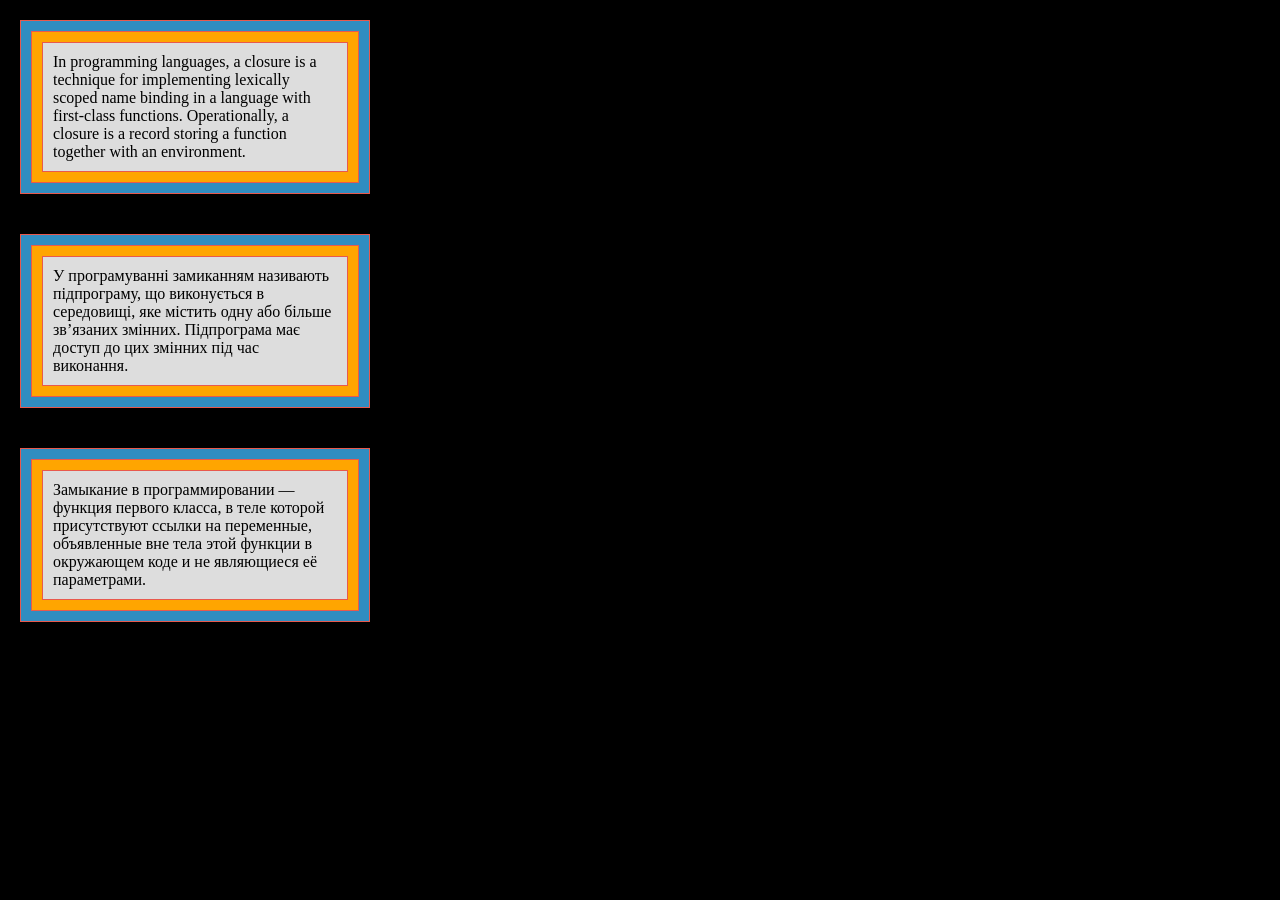
<file: index.html>
<!doctype html><html lang="en"><head><meta charset="UTF-8"><meta name="viewport" content="width=device-width, user-scalable=no, initial-scale=1.0, maximum-scale=1.0, minimum-scale=1.0"><meta http-equiv="X-UA-Compatible" content="ie=edge"><title>Enclosures</title><link rel="stylesheet" href="style.d1ae4428.css"></head><body> <div class="box" id="qa-block"> <div class="redborder blue"> <div class="redborder yellow"> <div class="redborder centerColor"> <p>In programming languages, a closure is a technique for implementing lexically scoped name binding in a language with first-class functions. Operationally, a closure is a record storing a function together with an environment. </p> </div> </div> </div> </div> <div class="box"> <div class="redborder blue"> <div class="redborder yellow"> <div class="redborder centerColor"> <p>У програмуванні замиканням називають підпрограму, що виконується в середовищі, яке містить одну або більше зв’язаних змінних. Підпрограма має доступ до цих змінних під час виконання. </p> </div> </div> </div> </div> <div class="box"> <div class="redborder blue"> <div class="redborder yellow"> <div class="redborder centerColor"> <p>Замыкание в программировании — функция первого класса, в теле которой присутствуют ссылки на переменные, объявленные вне тела этой функции в окружающем коде и не являющиеся её параметрами. </p> </div> </div> </div> </div> </body></html>
</file>
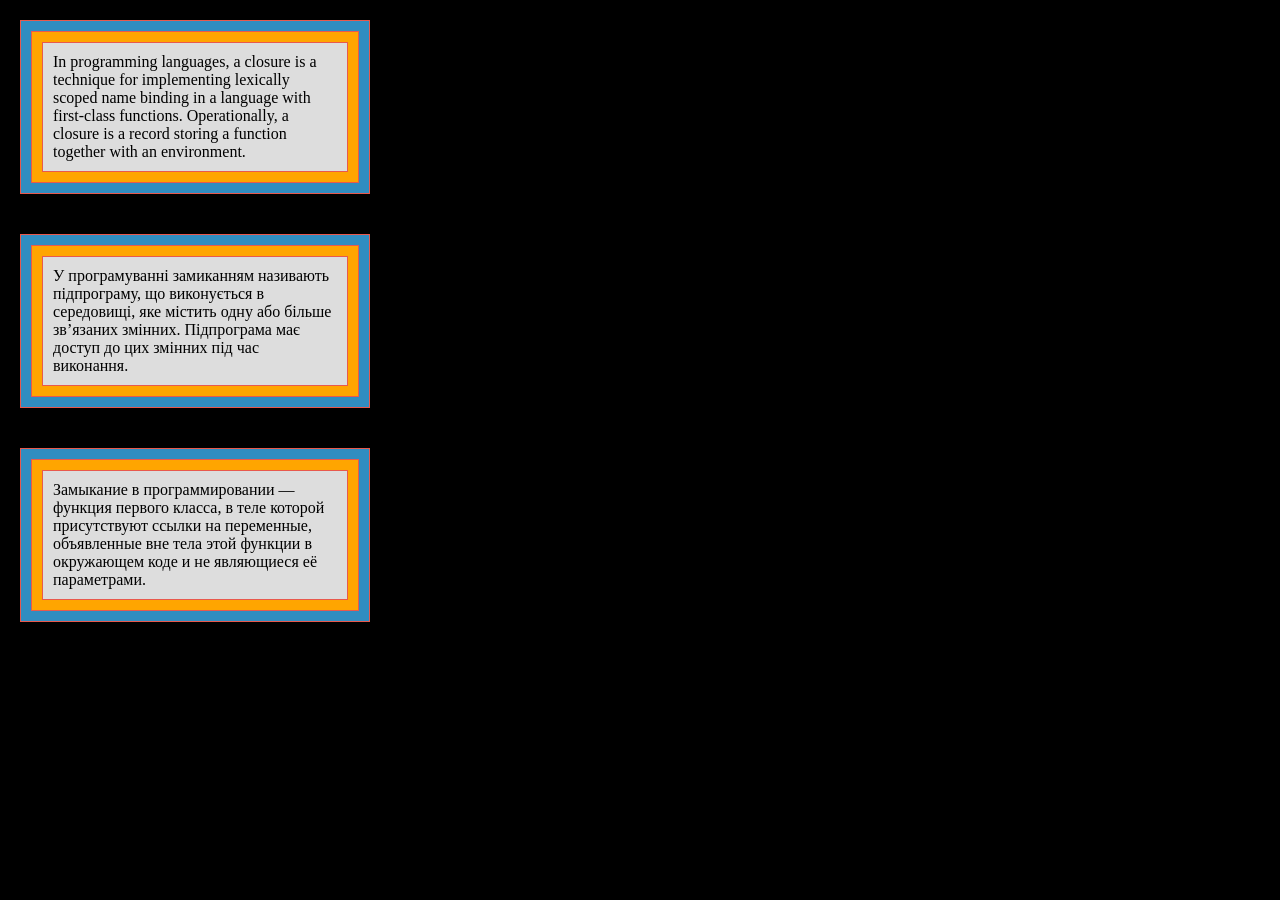
<file: src/index.html>
<!doctype html>
<html lang="en">
  <head>
    <meta charset="UTF-8">
    <meta name="viewport"
        content="width=device-width, user-scalable=no, initial-scale=1.0, maximum-scale=1.0, minimum-scale=1.0">
    <meta http-equiv="X-UA-Compatible" content="ie=edge">
    <title>Enclosures</title>
    <link rel="stylesheet" href="./style.css">
  </head>
  <body>
    <div class="box" id="qa-block">
      <div class="redborder blue">
        <div class="redborder yellow">
          <div class="redborder centerColor">
            <p>In programming languages, a closure is a technique for implementing lexically scoped name binding in a language with first-class functions. Operationally, a closure is a record storing a function together with an environment.
            </p>
          </div>
        </div>
      </div>
    </div>
    <div class="box">
      <div class="redborder blue">
        <div class="redborder yellow">
          <div class="redborder centerColor">
            <p>У програмуванні замиканням називають підпрограму, що виконується в середовищі, яке містить одну або більше зв’язаних змінних. Підпрограма має доступ до цих змінних під час виконання.
            </p>
          </div>
        </div>
      </div>
    </div>

    <div class="box">
      <div class="redborder blue">
        <div class="redborder yellow">
          <div class="redborder centerColor">
            <p>Замыкание в программировании — функция первого класса, в теле которой присутствуют ссылки на переменные, объявленные вне тела этой функции в окружающем коде и не являющиеся её параметрами.
            </p>
          </div>
        </div>
      </div>
    </div>
  </body>
</html>
</file>
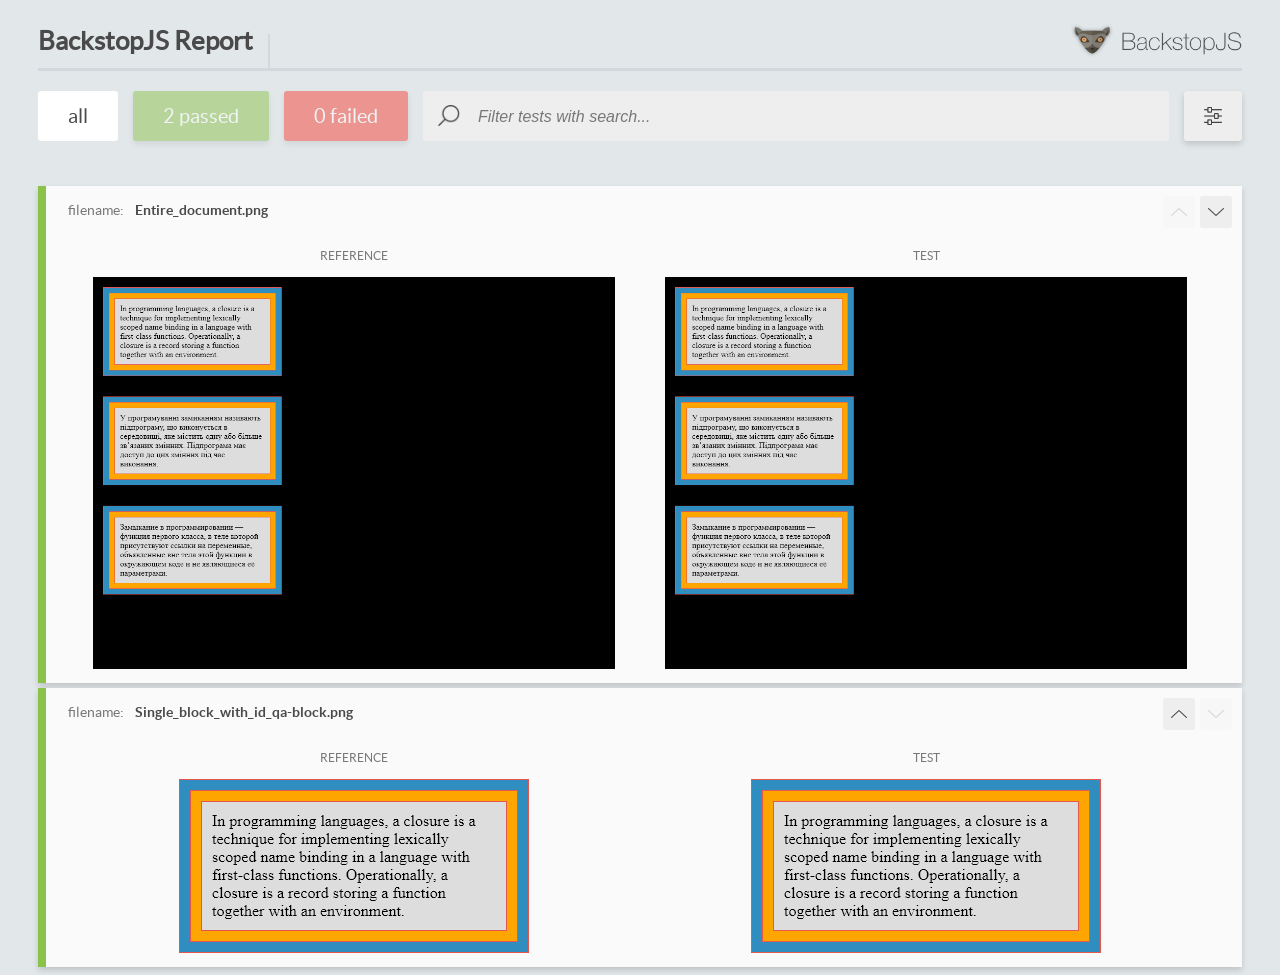
<file: report/html_report/index.html>
<!DOCTYPE html>
<html>
  <head>
    <meta charset="utf-8">
    <title>BackstopJS Report</title>

    <style>
      @font-face {
          font-family: 'latoregular';
          src: url('./assets/fonts/lato-regular-webfont.woff2') format('woff2'),
              url('./assets/fonts/lato-regular-webfont.woff') format('woff');
          font-weight: 400;
          font-style: normal;
      }
      @font-face {
          font-family: 'latobold';
          src: url('./assets/fonts/lato-bold-webfont.woff2') format('woff2'),
              url('./assets/fonts/lato-bold-webfont.woff') format('woff');
          font-weight: 700;
          font-style: normal;
      }

      .ReactModal__Body--open {
          overflow: hidden;
      }
      .ReactModal__Body--open .header {
        display: none;
      }

    </style>
  </head>
  <body style="background-color: #E2E7EA">
    <div id="root">

    </div>
    <script type="text/javascript">
      function report (report) { // eslint-disable-line no-unused-vars
        window.tests = report;
      }
    </script>
    <script type="text/javascript" src="config.js"></script>
    <script type="text/javascript" src="index_bundle.js"></script>
  </body>
</html>
</file>
<file: style.d1ae4428.css>
body{background-color:#000;box-sizing:border-box;margin:20px}.box{width:350px;margin-bottom:40px}.redborder{padding:10px;border:1px solid #e8594d}.centerColor{background-color:#ddd}.blue{background-color:#308dc0}.yellow{background-color:orange}p{margin:0}
/*# sourceMappingURL=style.d1ae4428.css.map */
</file>
<file: src/style.css>
* {
  box-sizing: border-box;
}

body {
  background-color: black;
  margin: 20px;
}

.box {
  width: 350px;
  margin-bottom: 40px;
}

.redborder {
  padding: 10px;
  border: 1px solid rgb(232, 89, 77);
}

.centerColor {
  background-color: rgb(221, 221, 221);
}

.blue {
  background-color: rgb(48, 141, 192);
}

.yellow {
  background-color: #ffa500;
}

p {
  margin: 0;
}
</file>
